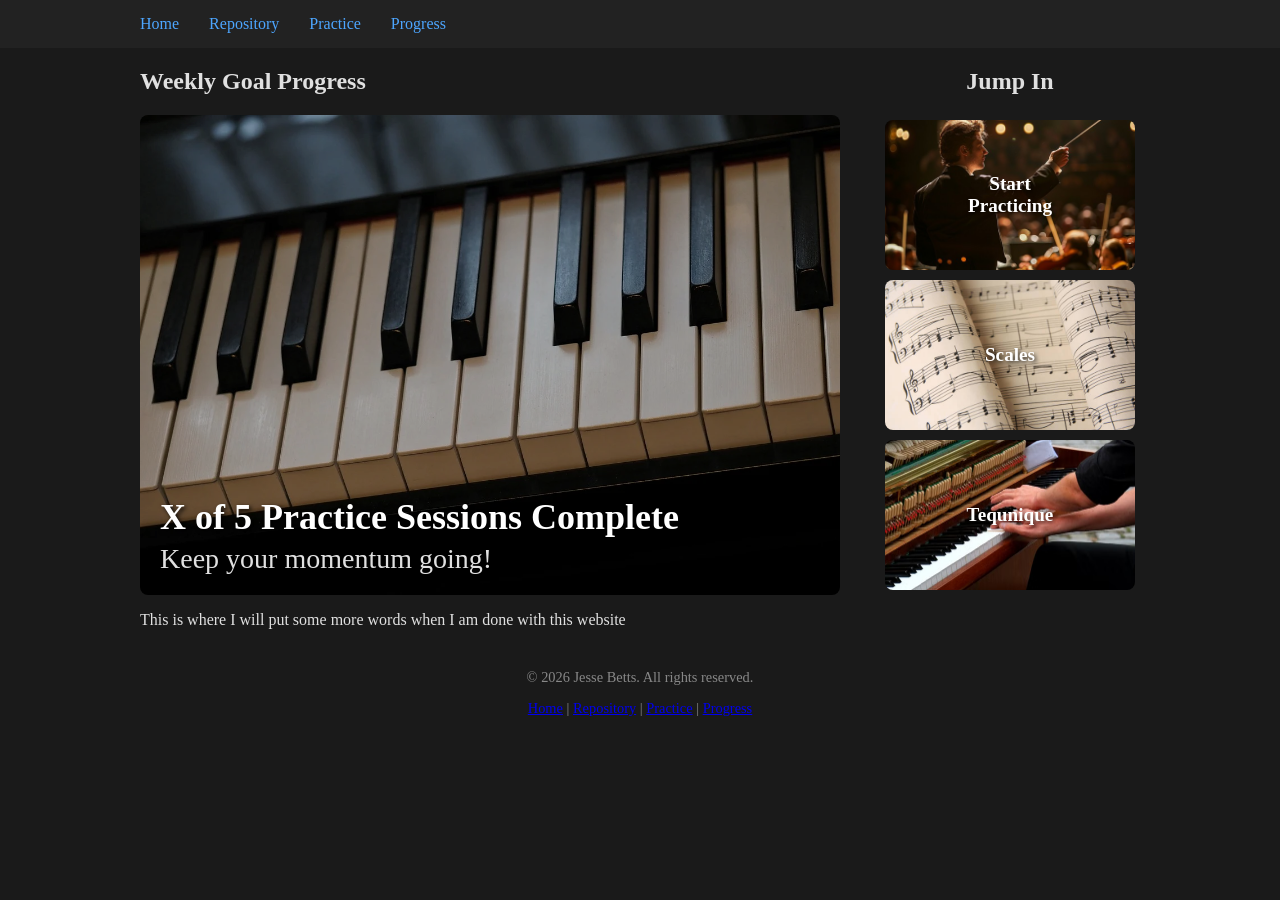
<file: index.html>
<!DOCTYPE html>
<html lang="en">

<head>
    <meta charset="UTF-8">
    <meta name="viewport" content="width=device-width, initial-scale=1.0">
    <title>Piano Practice</title>
    <link rel="stylesheet" href="styles.css">
</head>

<body>
    <nav>
        <div class="nav-container">
            <ul>
                <li><a href="index.html">Home</a></li>
                <li><a href="repository.html">Repository</a></li>
                <li><a href="practice.html">Practice</a></li>
                <li><a href="habit.html">Progress</a></li>
            </ul>
    </nav>
    </div>


   <section class="menu-items">
    <div class="hero-card">
        <h1>Weekly Goal Progress</h1>
        <img src="photos/hero-piano.webp" alt="Piano keys">
        <div class="hero-overlay">
            <h2>X of 5 Practice Sessions Complete</h2>
            <p>Keep your momentum going!</p>
        </div>
    </div>

        <div class="options">
            <h2>Jump In</h2>

            <div class="image-card">
                <h3>Start Practicing</h3>
                <img src="photos/conductor.jpeg" alt="Piano keys">
            </div>

            <div class="image-card">
                <h3>Scales</h3>
                <img src="photos/sheetmusic.jpeg" alt="Piano keys">
            </div>

            <div class="image-card">
                <h3>Tequnique</h3>
                <img src="photos/practice.jpeg" alt="Piano keys">
            </div>
        </div>
    </section>

    <p>This is where I will put some more words when I am done with this website</p>

 <footer>
        <p>&copy; 2026 Jesse Betts. All rights reserved.</p>
        <p><a href="index.html">Home</a> | <a href="repository.html">Repository</a> | <a href="practice.html">Practice</a> | <a href="habit.html">Progress</a></p>
    </footer>
</body>

</html>
</file>
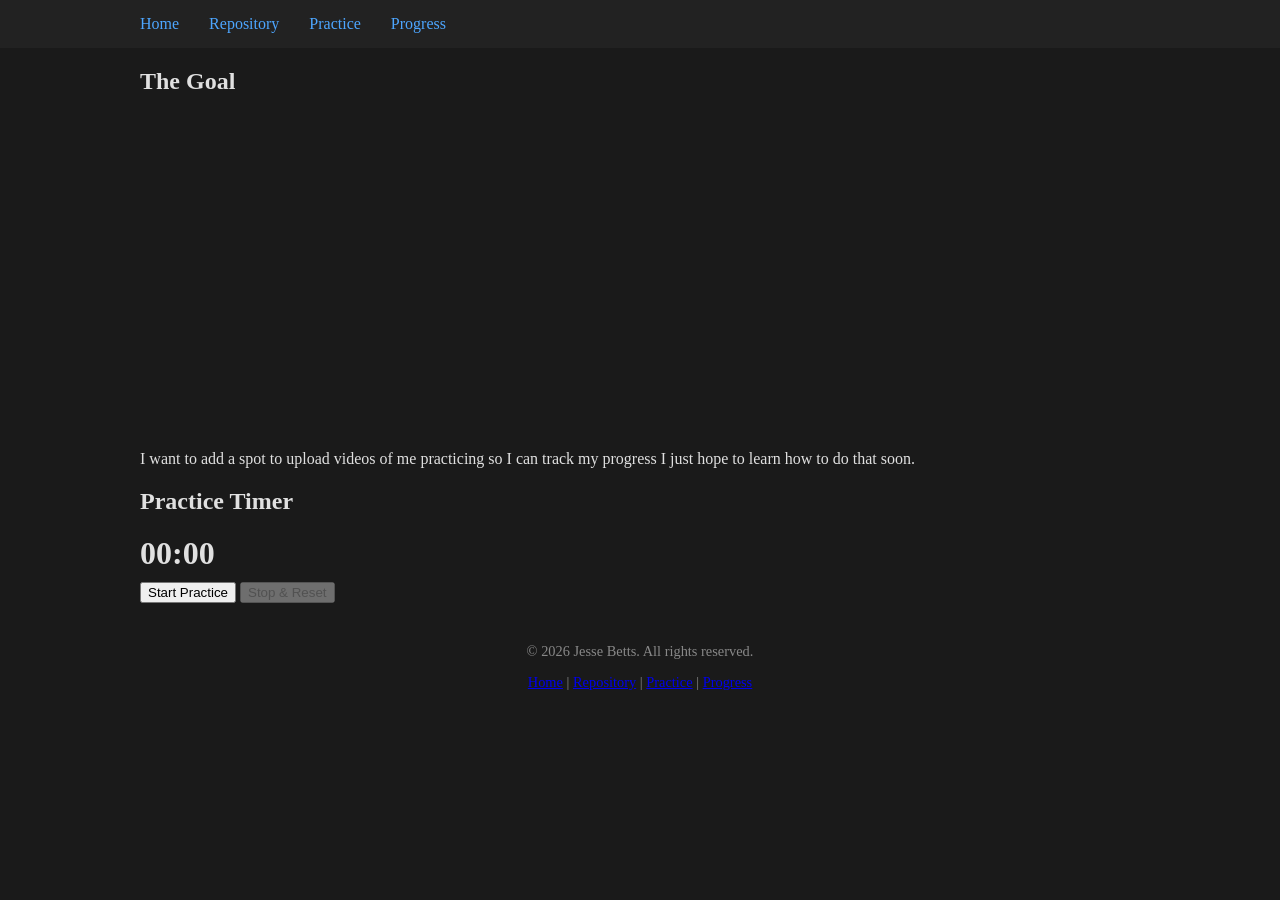
<file: habit.html>
<!DOCTYPE html>
<html lang="en">

<head>
    <meta charset="UTF-8">
    <meta name="viewport" content="width=device-width, initial-scale=1.0">
    <title>Habit Tracker</title>
    <link rel="stylesheet" href="styles.css">
</head>

<body>
   <nav>
        <div class="nav-container">
            <ul>
                <li><a href="index.html">Home</a></li>
                <li><a href="repository.html">Repository</a></li>
                <li><a href="practice.html">Practice</a></li>
                <li><a href="habit.html">Progress</a></li>
            </ul>
    </nav>
<section class="print"video>
<h2>The Goal</h2>
<iframe width="560" height="315" src="https://www.youtube.com/embed/-Bxpm0EmOMU?si=FCpAg4nTawWObj7u" title="YouTube video player" frameborder="0" allow="accelerometer; autoplay; clipboard-write; encrypted-media; gyroscope; picture-in-picture; web-share" referrerpolicy="strict-origin-when-cross-origin" allowfullscreen></iframe>

<p>I want to add a spot to upload videos of me practicing so I can track my progress I just hope to learn how to do that soon.</p>
</section>
<section class="timer-section">
    <h2>Practice Timer</h2>
    <div id="timer-display" style="font-size: 2rem; font-weight: bold; margin: 10px 0;">00:00</div>
    <button id="start-btn">Start Practice</button>
    <button id="stop-btn" disabled>Stop & Reset</button>
</section>


 <footer>
        <p>&copy; 2026 Jesse Betts. All rights reserved.</p>
        <p><a href="index.html">Home</a> | <a href="repository.html">Repository</a> | <a href="practice.html">Practice</a> | <a href="habit.html">Progress</a></p>
    </footer>
<script src = timer.js></script>
</body>

</html>
</file>
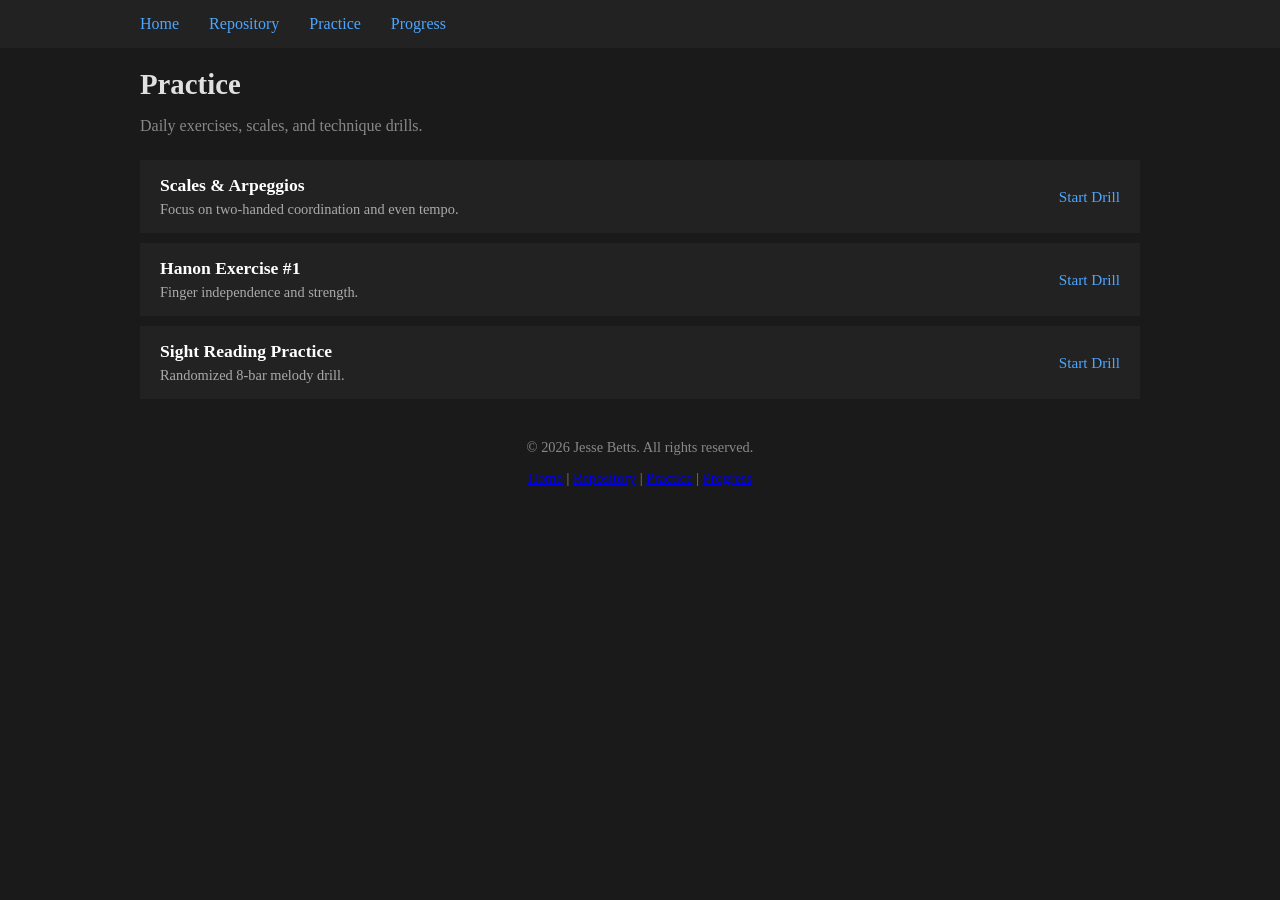
<file: practice.html>
<!DOCTYPE html>
<html lang="en">

<head>
    <meta charset="UTF-8">
    <meta name="viewport" content="width=device-width, initial-scale=1.0">
    <title>Practice</title>
    <link rel="stylesheet" href="styles.css">
</head>

<body>
    <nav>
        <div class="nav-container">
            <ul>
                <li><a href="index.html">Home</a></li>
                <li><a href="repository.html">Repository</a></li>
                <li><a href="practice.html">Practice</a></li>
                <li><a href="habit.html">Progress</a></li>
            </ul>
        </div>
    </nav>

    <main class="practice-main">
        <div class="practice-header">
            <h1>Practice</h1>
            <p>Daily exercises, scales, and technique drills.</p>
        </div>

        <div class="practice-list">
            <div class="practice-item">
                <div>
                    <h3>Scales & Arpeggios</h3>
                    <p>Focus on two-handed coordination and even tempo.</p>
                </div>
                <a href="drills/scales.pdf" target="_blank">Start Drill</a>
            </div>
            <div class="practice-item">
                <div>
                    <h3>Hanon Exercise #1</h3>
                    <p>Finger independence and strength.</p>
                </div>
                <a href="drills/hannon.pdf" target="_blank">Start Drill</a>
            </div>
            <div class="practice-item">
                <div>
                    <h3>Sight Reading Practice</h3>
                    <p>Randomized 8-bar melody drill.</p>
                </div>
                <a href="drills/sightreading.pdf" target ="_blank">Start Drill</a>
            </div>
        </div>
    </main>

    <footer>
        <p>&copy; 2026 Jesse Betts. All rights reserved.</p>
        <p><a href="index.html">Home</a> | <a href="repository.html">Repository</a> | <a
                href="practice.html">Practice</a> | <a href="habit.html">Progress</a></p>
    </footer>

    <script>
    const practiceItems = document.querySelectorAll('.practice-item');

    practiceItems.forEach(item => {
        item.addEventListener('click', function(e) {
            e.preventDefault();

            const existingPdf = this.querySelector('.inline-pdf-viewer');
            if (existingPdf) {
                existingPdf.remove(); 
                return;
            }

            const pdfUrl = this.querySelector('a').getAttribute('href');

            const pdfContainer = document.createElement('div');
            pdfContainer.className = 'inline-pdf-viewer';
            pdfContainer.style.marginTop = '15px';
            pdfContainer.style.width = '100%';
            
            const iframe = document.createElement('iframe');
            iframe.src = pdfUrl;
            iframe.style.width = '100%';
            iframe.style.height = '500px';
            iframe.style.border = '1px solid #ccc';
            iframe.style.borderRadius = '8px';

            pdfContainer.appendChild(iframe);
            this.appendChild(pdfContainer);
        });
    });
    </script>

</body>

</html>
</file>
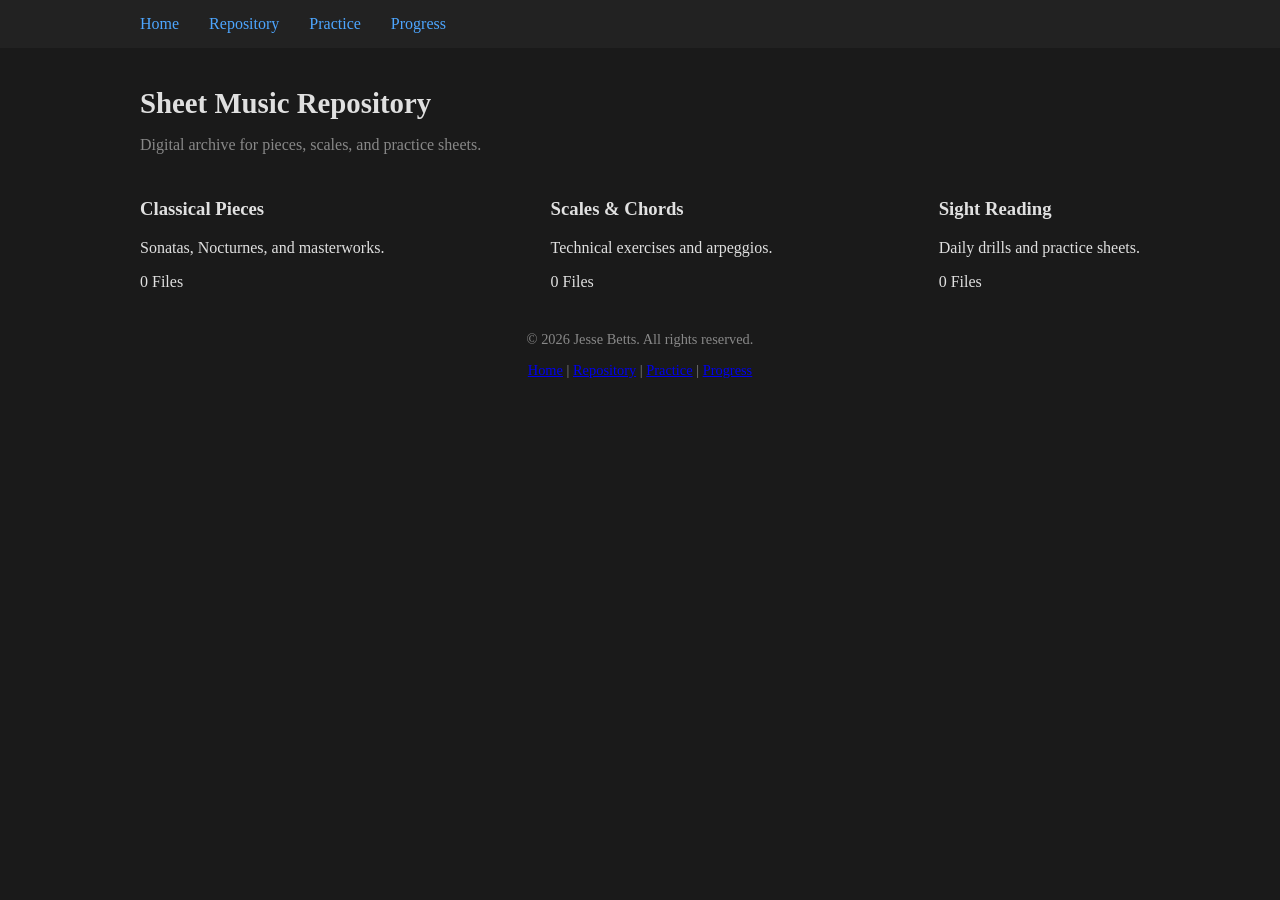
<file: repository.html>
<!DOCTYPE html>
<html lang="en">

<head>
    <meta charset="UTF-8">
    <meta name="viewport" content="width=device-width, initial-scale=1.0">
    <title>Repository</title>
    <link rel="stylesheet" href="styles.css">
</head>

<body>
    <nav>
        <div class="nav-container">
            <ul>
                <li><a href="index.html">Home</a></li>
                <li><a href="repository.html">Repository</a></li>
                <li><a href="practice.html">Practice</a></li>
                <li><a href="habit.html">Progress</a></li>
            </ul>
        </div>
    </nav>

    <main class="repository-main">
        <div class="repo-header">
            <h1>Sheet Music Repository</h1>
            <p class="repo-subtitle">Digital archive for pieces, scales, and practice sheets.</p>
        </div>

        <div class="repo-flexbox">
            <div class="repo-card">
                <h3>Classical Pieces</h3>
                <p>Sonatas, Nocturnes, and masterworks.</p>
                <span>0 Files</span>
            </div>
            <div class="repo-card">
                <h3>Scales & Chords</h3>
                <p>Technical exercises and arpeggios.</p>
                <span>0 Files</span>
            </div>
            <div class="repo-card">
                <h3>Sight Reading</h3>
                <p>Daily drills and practice sheets.</p>
                <span>0 Files</span>
            </div>
        </div>
    </main>

    <footer>
        <p>&copy; 2026 Jesse Betts. All rights reserved.</p>
        <p><a href="index.html">Home</a> | <a href="repository.html">Repository</a> | <a href="practice.html">Practice</a> | <a href="habit.html">Progress</a></p>
    </footer>
</body>

</html>
</file>
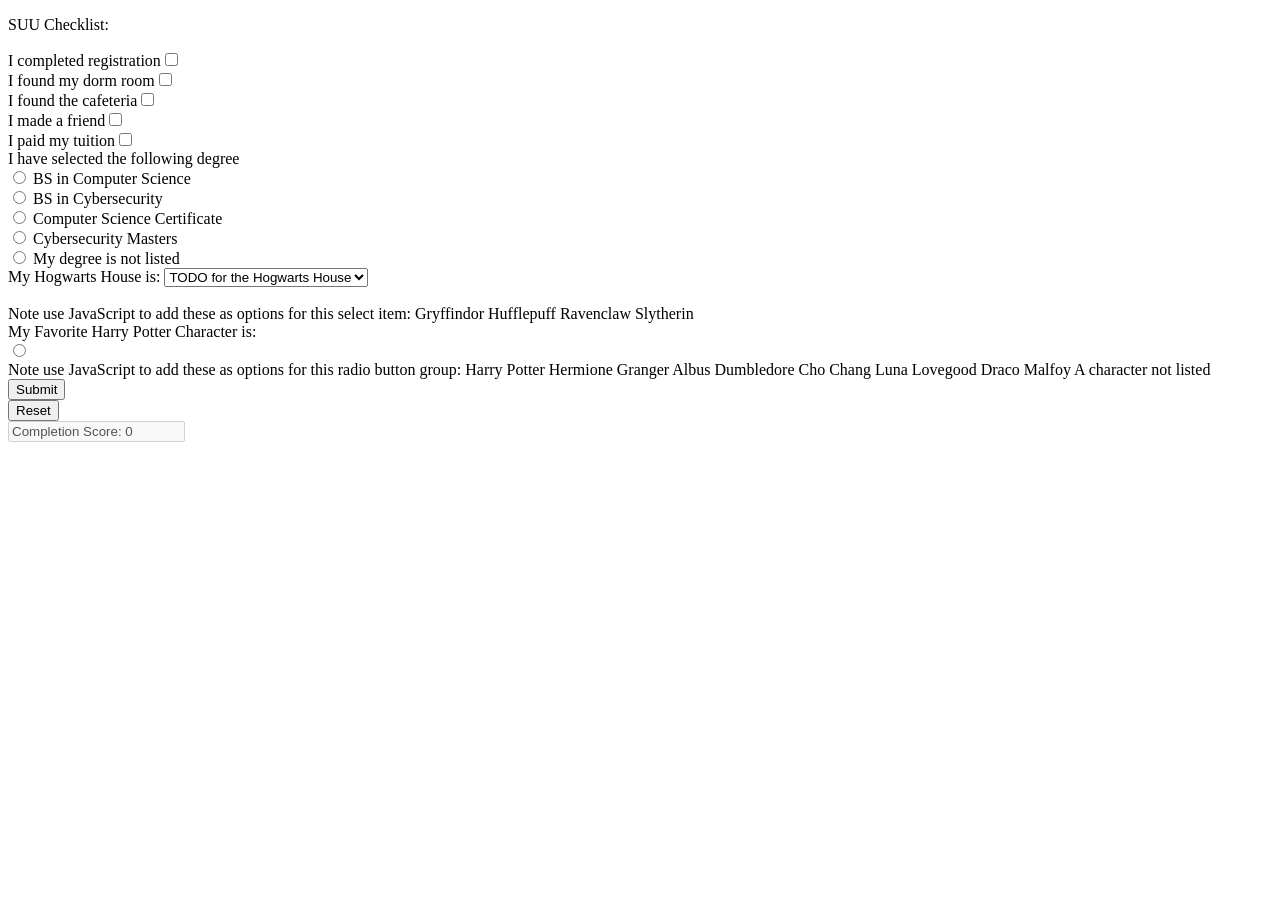
<file: october/Attending SUU More Info.htm>
<!DOCTYPE html>
<html lang="en">
<head>
    <meta charset="UTF-8">
    <title>Attending SUU More Info</title>
        <style>
        /* Internal CSS  */
        h1 {
            color: green;
            font-size: 50px;
            text-align: center;
        }

        div {
            color: blue;
            font-size: 25px;
            line-height: 1.5;
            text-align: center;
        }
    </style>
</head>
<body>
    <form>
        <input type="hidden">
        <p>SUU Checklist:</p>
        <label>I completed registration<input type="checkbox"> </label>
        <br>
        <label>I found my dorm room<input type="checkbox"> </label>
        <br>
        <label>I found the cafeteria<input type="checkbox"> </label>
        <br>
        <label>I made a friend<input type="checkbox"> </label>
        <br>
        <label>I paid my tuition<input type="checkbox"> </label>
        <br>
        I have selected the following degree<br>
        <input type="radio" name="degree" id="CS" value="CS">
        <label for="CS">BS in Computer Science</label><br>
         
        <input type="radio" name="degree" id="Cyber" value="Cyber">
        <label for="Cyber">BS in Cybersecurity</label><br>
        
        <input type="radio" name="degree" id="CSCert" value="CSCert">
        <label for="CSCert">Computer Science Certificate</label><br>
        
        <input type="radio" name="degree" id="CyberMasters" value="CyberMasters">
        <label for="CyberMasters">Cybersecurity Masters</label><br>
        
        <input type="radio" name="degree" id="NotListed" value="NotListed">
        <label for="NotListed">My degree is not listed</label><br>
        <label>My Hogwarts House is:
        <select>
            <option>TODO for the Hogwarts House</option>
        </select>
        </label>
        <br>
        <br>Note use JavaScript to add these as options for this select item:
        Gryffindor
        Hufflepuff
        Ravenclaw
        Slytherin

        <br>
        My Favorite Harry Potter Character is:<br>
        <input type="radio">
        <br>Note use JavaScript to add these as options for this radio button group:
        Harry Potter
        Hermione Granger
        Albus Dumbledore
        Cho Chang
        Luna Lovegood
        Draco Malfoy
        A character not listed

        <br>
        <input type="submit" value="Submit">
        <br>
        <input type="reset" value="Reset">
        <br>
    </form>

    <input type="text" value="Completion Score: 0" disabled>

</body>
</html>
</file>
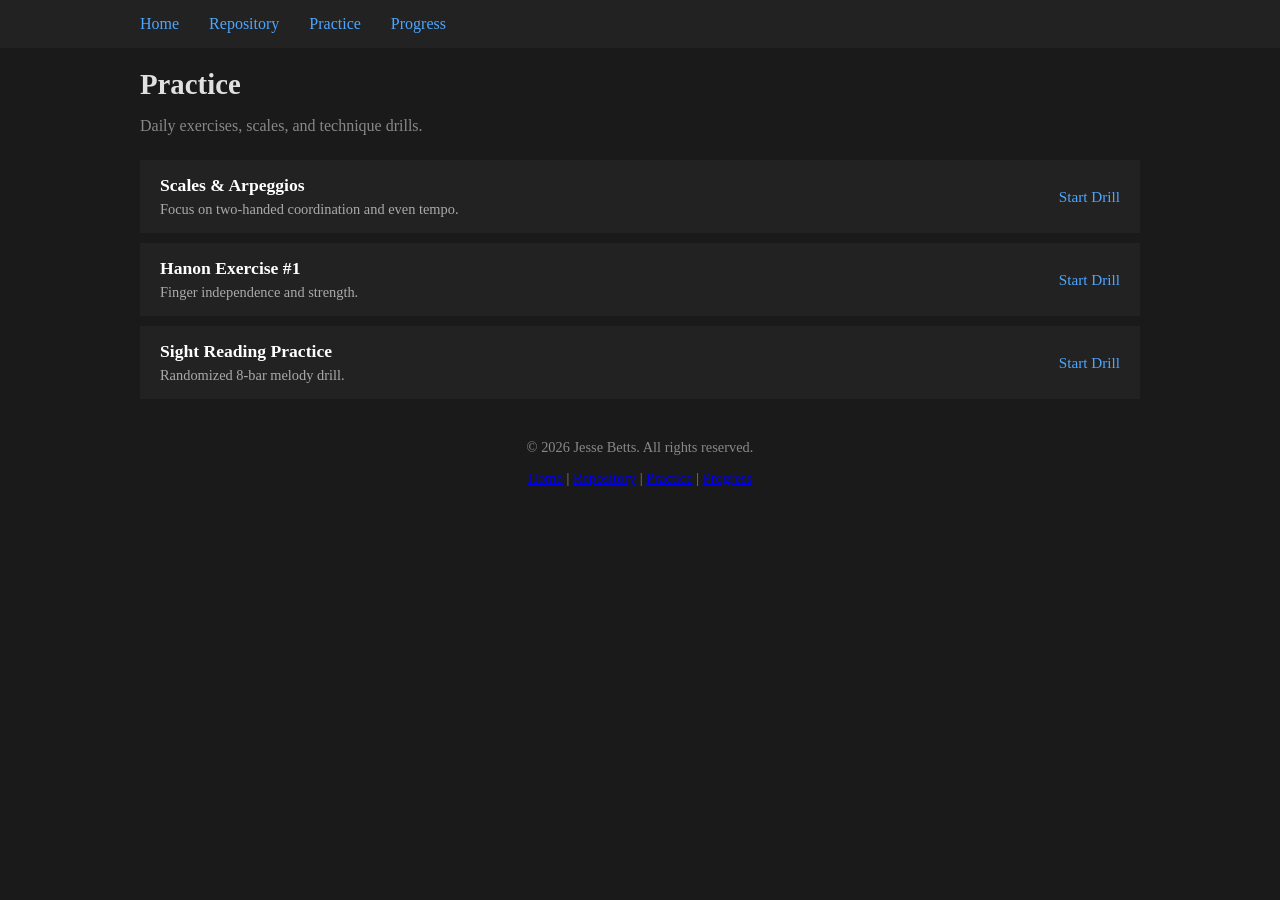
<file: Piano/practice.html>
<!DOCTYPE html>
<html lang="en">

<head>
    <meta charset="UTF-8">
    <meta name="viewport" content="width=device-width, initial-scale=1.0">
    <title>Practice</title>
    <link rel="stylesheet" href="styles.css">
</head>

<body>
    <nav>
        <div class="nav-container">
            <ul>
                <li><a href="index.html">Home</a></li>
                <li><a href="repository.html">Repository</a></li>
                <li><a href="practice.html">Practice</a></li>
                <li><a href="habit.html">Progress</a></li>
            </ul>
        </div>
    </nav>

    <main class="practice-main">
        <div class="practice-header">
            <h1>Practice</h1>
            <p>Daily exercises, scales, and technique drills.</p>
        </div>

        <div class="practice-list">
            <div class="practice-item">
                <div>
                    <h3>Scales & Arpeggios</h3>
                    <p>Focus on two-handed coordination and even tempo.</p>
                </div>
                <a href="drills/scales.pdf" target="_blank">Start Drill</a>
            </div>
            <div class="practice-item">
                <div>
                    <h3>Hanon Exercise #1</h3>
                    <p>Finger independence and strength.</p>
                </div>
                <a href="drills/hannon.pdf" target="_blank">Start Drill</a>
            </div>
            <div class="practice-item">
                <div>
                    <h3>Sight Reading Practice</h3>
                    <p>Randomized 8-bar melody drill.</p>
                </div>
                <a href="drills/sightreading.pdf" target ="_blank">Start Drill</a>
            </div>
        </div>
    </main>

    <footer>
        <p>&copy; 2026 Jesse Betts. All rights reserved.</p>
        <p><a href="index.html">Home</a> | <a href="repository.html">Repository</a> | <a
                href="practice.html">Practice</a> | <a href="habit.html">Progress</a></p>
    </footer>

    <script>
    </script>

</body>

</html>
</file>
<file: styles.css>
body {
    max-width: 1000px;
    margin: 0 auto;
    padding: 0 20px;
    background-color: #1a1a1a;
    color: #e0e0e0;
}
nav {
    width: 100vw;
    position: relative;
    left: 50%;
    right: 50%;
    margin-left: -50vw;
    margin-right: -50vw;
    background-color: #222; 
}

.nav-container {
    max-width: 1000px;
    margin: 0 auto;
    padding: 0 20px; 
}

nav ul {
    list-style: none;
    padding: 15px 0;
    margin: 0;
    display: flex;
    /* justify-content: center;  */
    gap: 30px;
}
nav a {
    color: #4da6ff;
    text-decoration: none;
}

.hero-card {
    position: relative;
    display: flex;
    flex-direction: column;
    flex: 1;
}

.hero-card img {
    width: 100%;
    height: 100%;
    object-fit: cover;
    border-radius: 8px;
    filter: brightness(0.7); 
}

.hero-overlay {
    position: absolute;
    bottom: 20px;
    left: 20px;
    right: 20px;
    color: white;
    text-shadow: 2px 2px 4px rgba(0, 0, 0, 0.9);
}

.hero-overlay h2 {
    margin: 0 0 5px 0;
    font-size: 2.25rem;
}

.hero-overlay p {
    margin: 0;
    font-size: 1.75rem;
    color: #e0e0e0;
}

.menu-items {
    display: flex;
    gap: 40px;
    flex-direction: row;
    align-items: stretch;
}

.menu-items img {
    object-fit: cover;
    object-position: center;
    height: 100%;
}


.menu-items > div:first-child {
    display: flex;
    flex-direction: column;
    flex: 1;
}

.menu-items > div:first-child img {
    width: 100%;
    height: 100%;         
    object-fit: cover;     
    border-radius: 8px;
    
}

.options {
    text-align: center;
    display: flex;
    flex-direction: column;
    justify-content: space-between; }

.image-card {
    position: relative;
    margin: 5px;
}

.image-card img {
    display: block;
    height: 150px;
    width: 250px;
    border-radius: 8px;
    object-fit: cover;
    object-position: center;
}

.image-card h3 {
    position: absolute;
    top: 50%;
    left: 50%;
    transform: translate(-50%, -50%);
    color: white;
    text-shadow: 2px 2px 4px rgba(0, 0, 0, 0.8);
    margin: 0;
    font-size: 1.2rem;
}

footer {
    margin-top: 40px;
    text-align: center;
    font-size: 0.9rem;
    color: #888;
}


/* #region REPOSITORY */
.repository-main {
    margin-top: 20px;
    display:flex;
    justify-content: center;
    flex-direction: column;
    
}

.repo-header h1 {
    font-size: 1.8rem;
    margin-bottom: 5px;
}

.repo-flexbox{
    display: flex;
justify-content: space-between;}

.repo-header p {
    color: #888;
    margin-bottom: 25px;
}

.repo-list {
    display: flex;
    flex-direction: column;
    gap: 10px;
}

.repo-item {
    background-color: #222;
    padding: 15px 20px;
    border: 1px solid #333;
    border-radius: 4px;
    display: flex;
    justify-content: space-between;
    align-items: center;
}

.repo-item a {
    color: #4da6ff;
    text-decoration: none;
}


/* #endregion */

.practice-main {
    margin-top: 20px;
}

.practice-header h1 {
    font-size: 1.8rem;
    margin-bottom: 5px;
}

.practice-header p {
    color: #888;
    margin-bottom: 25px;
}

.practice-list {
    display: flex;
    flex-direction: column;
    gap: 10px;
}

.practice-item {
    background-color: #222;
    padding: 15px 20px;
    display: flex;
    justify-content: space-between;
    align-items: center;
    flex-wrap: wrap;
    cursor: pointer;

}

.practice-item h3 {
    margin: 0 0 5px 0;
    font-size: 1.1rem;
    color: #fff;
}

.practice-item p {
    margin: 0;
    color: #aaa;
    font-size: 0.9rem;
}

.practice-item a {
    color: #4da6ff;
    text-decoration: none;
    font-size: 0.95rem;
}



/* #region Practice */
</file>
<file: Piano/styles.css>
body {
    max-width: 1000px;
    margin: 0 auto;
    padding: 0 20px;
    background-color: #1a1a1a;
    color: #e0e0e0;
}
nav {
    width: 100vw;
    position: relative;
    left: 50%;
    right: 50%;
    margin-left: -50vw;
    margin-right: -50vw;
    background-color: #222; 
}

.nav-container {
    max-width: 1000px;
    margin: 0 auto;
    padding: 0 20px; 
}

nav ul {
    list-style: none;
    padding: 15px 0;
    margin: 0;
    display: flex;
    /* justify-content: center;  */
    gap: 30px;
}
nav a {
    color: #4da6ff;
    text-decoration: none;
}

.hero-card {
    position: relative;
    display: flex;
    flex-direction: column;
    flex: 1;
}

.hero-card img {
    width: 100%;
    height: 100%;
    object-fit: cover;
    border-radius: 8px;
    filter: brightness(0.7); 
}

.hero-overlay {
    position: absolute;
    bottom: 20px;
    left: 20px;
    right: 20px;
    color: white;
    text-shadow: 2px 2px 4px rgba(0, 0, 0, 0.9);
}

.hero-overlay h2 {
    margin: 0 0 5px 0;
    font-size: 2.25rem;
}

.hero-overlay p {
    margin: 0;
    font-size: 1.75rem;
    color: #e0e0e0;
}

.menu-items {
    display: flex;
    gap: 40px;
    flex-direction: row;
    align-items: stretch;
}

.menu-items img {
    object-fit: cover;
    object-position: center;
    height: 100%;
}


.menu-items > div:first-child {
    display: flex;
    flex-direction: column;
    flex: 1;
}

.menu-items > div:first-child img {
    width: 100%;
    height: 100%;         
    object-fit: cover;     
    border-radius: 8px;
    
}

.options {
    text-align: center;
    display: flex;
    flex-direction: column;
    justify-content: space-between; }

.image-card {
    position: relative;
    margin: 5px;
}

.image-card img {
    display: block;
    height: 150px;
    width: 250px;
    border-radius: 8px;
    object-fit: cover;
    object-position: center;
}

.image-card h3 {
    position: absolute;
    top: 50%;
    left: 50%;
    transform: translate(-50%, -50%);
    color: white;
    text-shadow: 2px 2px 4px rgba(0, 0, 0, 0.8);
    margin: 0;
    font-size: 1.2rem;
}

footer {
    margin-top: 40px;
    text-align: center;
    font-size: 0.9rem;
    color: #888;
}


/* #region REPOSITORY */
.repository-main {
    margin-top: 20px;
    display:flex;
    justify-content: center;
    flex-direction: column;
    
}

.repo-header h1 {
    font-size: 1.8rem;
    margin-bottom: 5px;
}

.repo-flexbox{
    display: flex;
justify-content: space-between;}

.repo-header p {
    color: #888;
    margin-bottom: 25px;
}

.repo-list {
    display: flex;
    flex-direction: column;
    gap: 10px;
}

.repo-item {
    background-color: #222;
    padding: 15px 20px;
    border: 1px solid #333;
    border-radius: 4px;
    display: flex;
    justify-content: space-between;
    align-items: center;
}

.repo-item a {
    color: #4da6ff;
    text-decoration: none;
}


/* #endregion */

.practice-main {
    margin-top: 20px;
}

.practice-header h1 {
    font-size: 1.8rem;
    margin-bottom: 5px;
}

.practice-header p {
    color: #888;
    margin-bottom: 25px;
}

.practice-list {
    display: flex;
    flex-direction: column;
    gap: 10px;
}

.practice-item {
    background-color: #222;
    padding: 15px 20px;
    display: flex;
    justify-content: space-between;
    align-items: center;
}

.practice-item h3 {
    margin: 0 0 5px 0;
    font-size: 1.1rem;
    color: #fff;
}

.practice-item p {
    margin: 0;
    color: #aaa;
    font-size: 0.9rem;
}

.practice-item a {
    color: #4da6ff;
    text-decoration: none;
    font-size: 0.95rem;
}



/* #region Practice */
</file>
